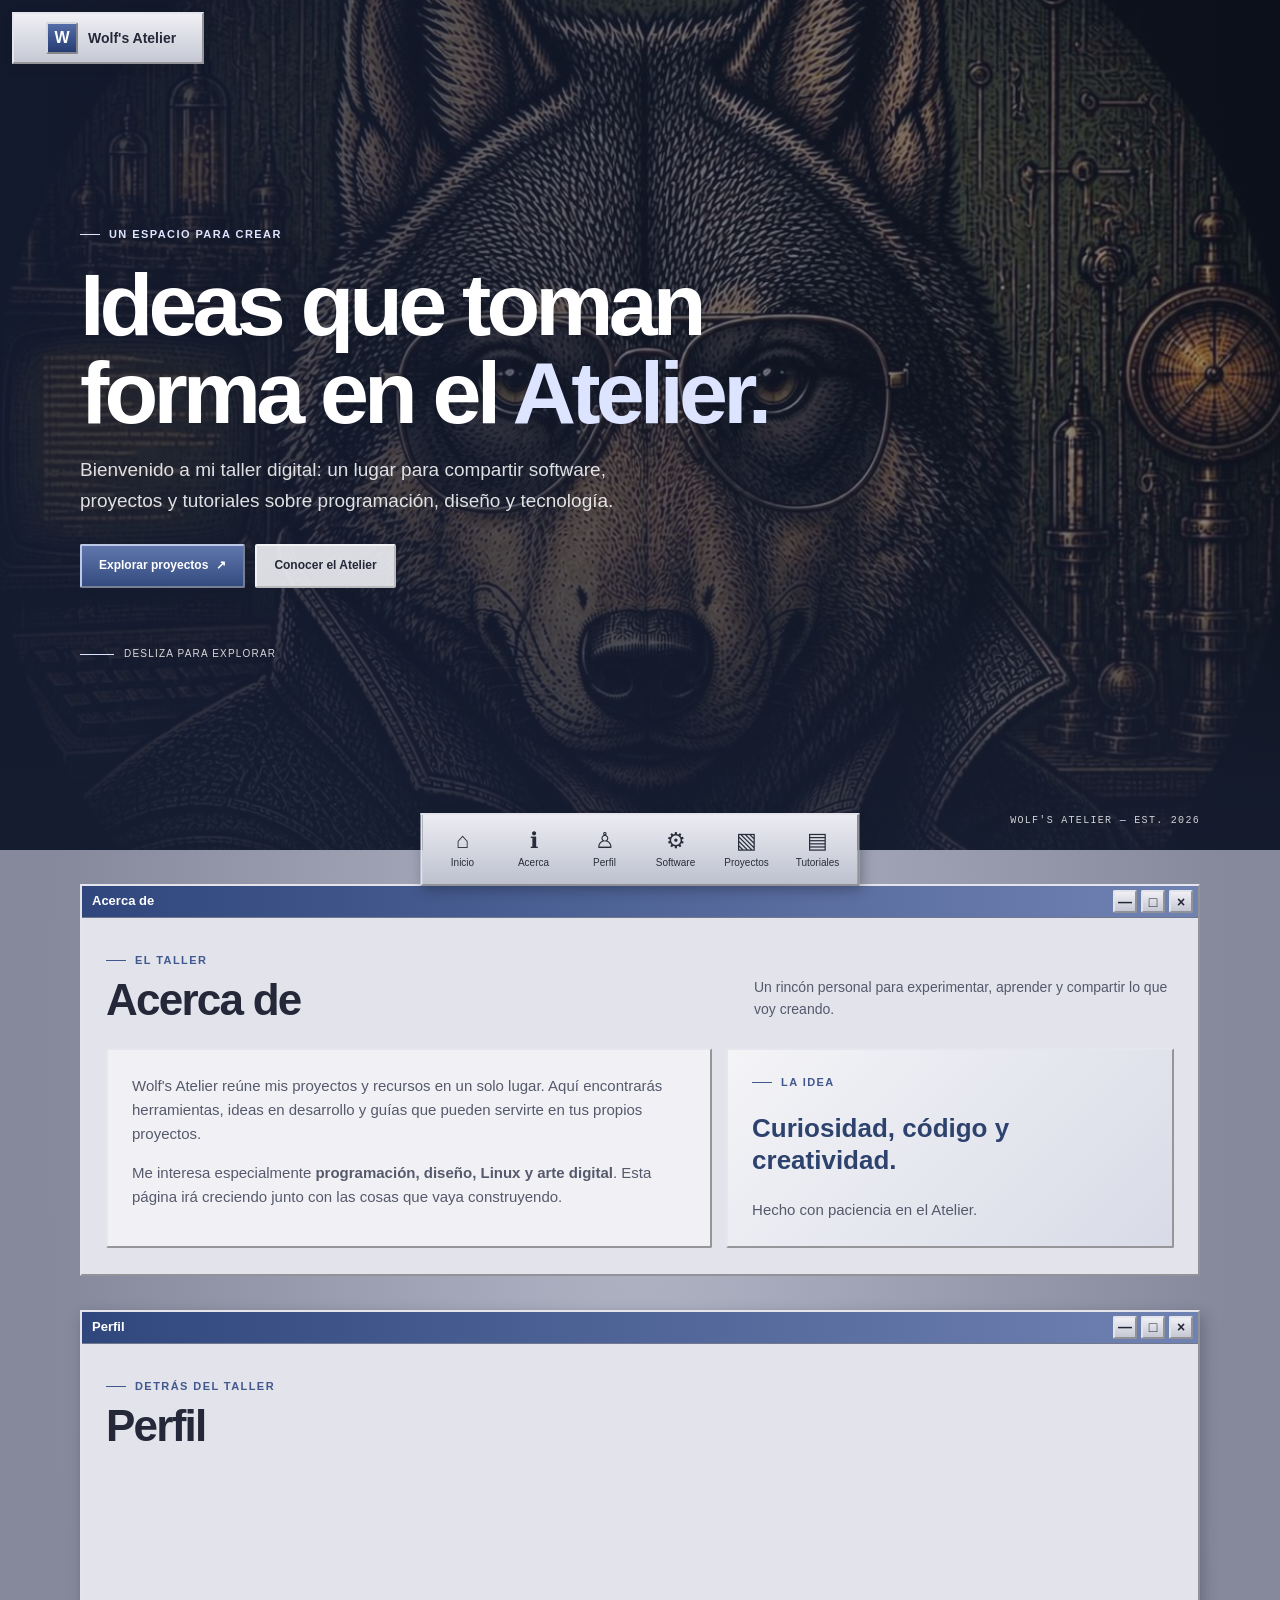
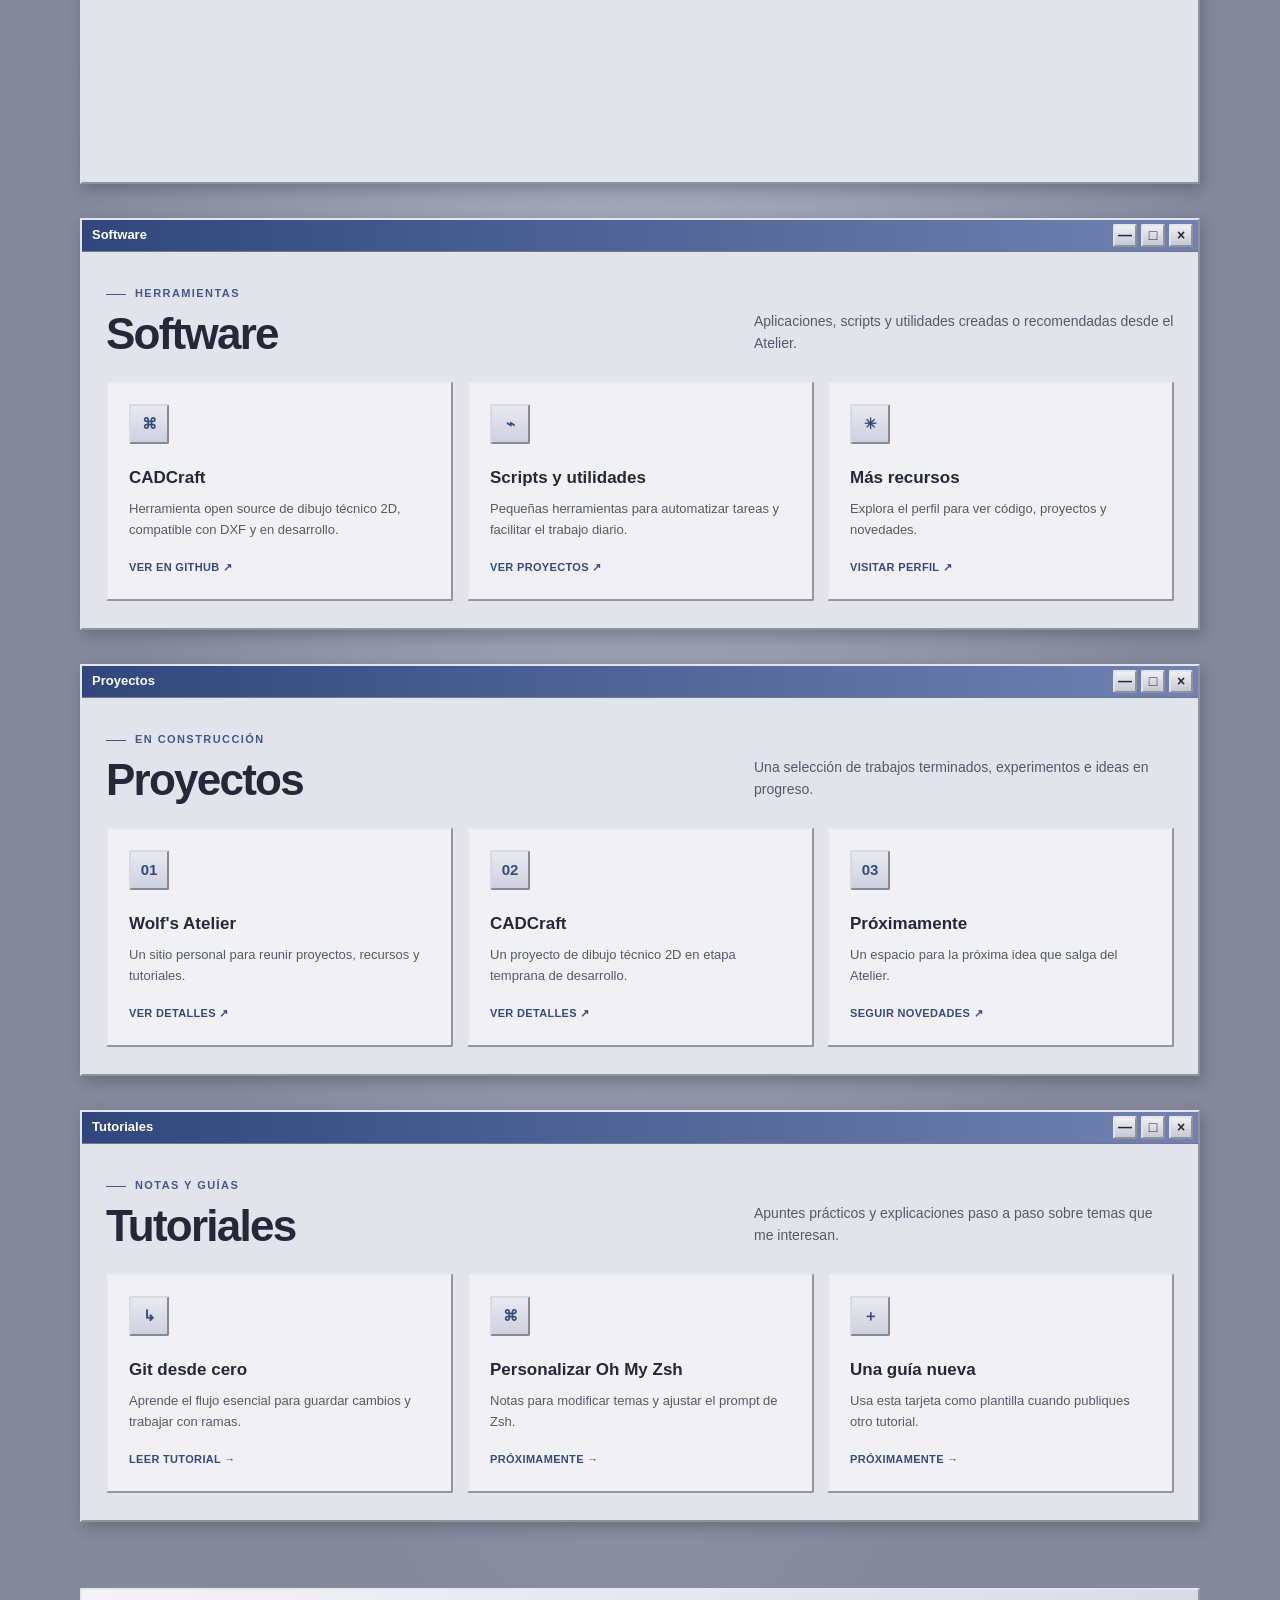
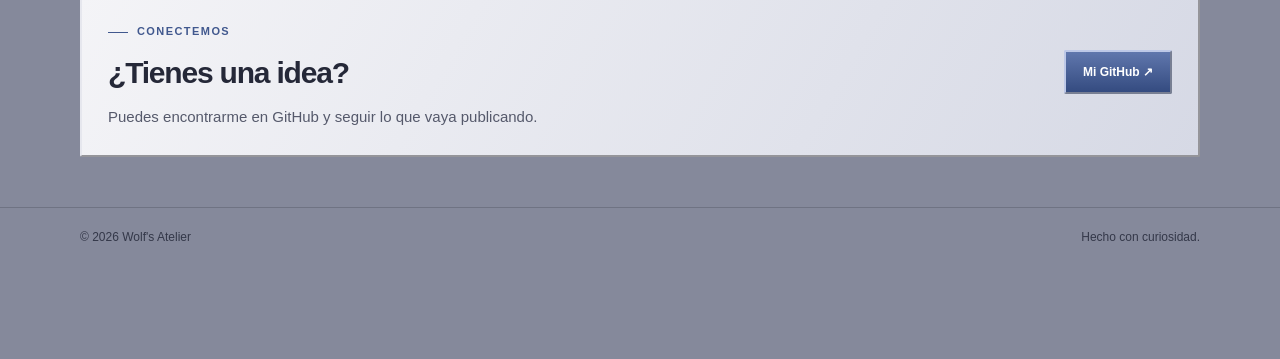
<file: index.html>
<!doctype html>
<html lang="es">
  <head>
    <meta charset="UTF-8" />
    <meta name="viewport" content="width=device-width, initial-scale=1" />
    <meta name="theme-color" content="#111310" />
    <meta
      name="description"
      content="Wolf's Atelier: software, proyectos y tutoriales."
    />
    <title>Wolf's Atelier — Ideas hechas a mano</title>
    <link rel="stylesheet" href="assets/css/style.css" />
    <script src="assets/js/main.js" defer></script>
  </head>

  <body>
    <header class="site-header cde-panel">
      <div class="wrap nav">
        <a class="brand" href="#inicio" aria-label="Wolf's Atelier, inicio">
          <span class="brand-mark">W</span>
          <span>Wolf's Atelier</span>
        </a>
      </div>
    </header>
    <nav class="cde-dock" aria-label="Navegación principal">
      <a href="#inicio" title="Inicio"><span>⌂</span><small>Inicio</small></a>
      <a href="#acerca" title="Acerca de"
        ><span>ℹ</span><small>Acerca</small></a
      >
      <a href="#perfil" title="Perfil"><span>♙</span><small>Perfil</small></a>
      <a href="#software" title="Software"
        ><span>⚙</span><small>Software</small></a
      >
      <a href="#proyectos" title="Proyectos"
        ><span>▧</span><small>Proyectos</small></a
      >
      <a href="#tutoriales" title="Tutoriales"
        ><span>▤</span><small>Tutoriales</small></a
      >
    </nav>

    <main>
      <section class="hero" id="inicio">
        <div class="hero-backdrop" aria-hidden="true"></div>
        <div class="hero-overlay" aria-hidden="true"></div>

        <div class="wrap hero-content reveal from-left">
          <span class="eyebrow">Un espacio para crear</span>
          <h1>Ideas que toman forma en el <span>Atelier.</span></h1>
          <p class="hero-copy">
            Bienvenido a mi taller digital: un lugar para compartir software,
            proyectos y tutoriales sobre programación, diseño y tecnología.
          </p>

          <div class="actions">
            <a class="button primary" href="#proyectos"
              >Explorar proyectos <span aria-hidden="true">↗</span></a
            >
            <a class="button secondary" href="#acerca">Conocer el Atelier</a>
          </div>

          <a class="scroll-cue" href="#acerca">
            <span class="scroll-line" aria-hidden="true"></span>
            Desliza para explorar
          </a>
        </div>

        <div class="hero-caption">WOLF'S ATELIER <span>—</span> EST. 2026</div>
      </section>

      <div class="wrap">
        <section id="acerca" class="section reveal from-right cde-window">
          <div class="section-head">
            <div>
              <span class="eyebrow">El taller</span>
              <h2>Acerca de</h2>
            </div>
            <p>
              Un rincón personal para experimentar, aprender y compartir lo que
              voy creando.
            </p>
          </div>

          <div class="about-grid">
            <article class="panel">
              <p>
                Wolf's Atelier reúne mis proyectos y recursos en un solo lugar.
                Aquí encontrarás herramientas, ideas en desarrollo y guías que
                pueden servirte en tus propios proyectos.
              </p>
              <p>
                Me interesa especialmente
                <strong>programación, diseño, Linux y arte digital</strong>.
                Esta página irá creciendo junto con las cosas que vaya
                construyendo.
              </p>
            </article>

            <aside class="panel note">
              <span class="eyebrow">La idea</span>
              <strong>Curiosidad, código y creatividad.</strong>
              <p>Hecho con paciencia en el Atelier.</p>
            </aside>
          </div>
        </section>

        <section id="perfil" class="section cde-window">
          <div class="section-head">
            <div>
              <span class="eyebrow">Detrás del taller</span>
              <h2>Perfil</h2>
            </div>
          </div>

          <div class="profile reveal blinds">
            <div class="avatar">
              <img src="perfil.jpeg" alt="Retrato de Wolf" />
            </div>
            <div>
              <h3>Hola, soy Wolf.</h3>
              <p>
                Soy desarrollador de software. Disfruto trabajando con C#,
                JavaScript y otras tecnologías, y compartiendo lo que aprendo.
              </p>
              <div class="tags">
                <span class="tag">Tecnología</span>
                <span class="tag">Diseño</span>
                <span class="tag">Open source</span>
              </div>
            </div>
          </div>
        </section>

        <section id="software" class="section cde-window">
          <div class="section-head">
            <div>
              <span class="eyebrow">Herramientas</span>
              <h2>Software</h2>
            </div>
            <p>
              Aplicaciones, scripts y utilidades creadas o recomendadas desde el
              Atelier.
            </p>
          </div>

          <div class="cards">
            <article class="card reveal flip">
              <div class="card-icon" aria-hidden="true">⌘</div>
              <h3>CADCraft</h3>
              <p>
                Herramienta open source de dibujo técnico 2D, compatible con DXF
                y en desarrollo.
              </p>
              <a
                class="card-link"
                href="https://github.com/wolfsatelier"
                target="_blank"
                rel="noreferrer"
                >Ver en GitHub ↗</a
              >
            </article>

            <article class="card reveal flip">
              <div class="card-icon" aria-hidden="true">⌁</div>
              <h3>Scripts y utilidades</h3>
              <p>
                Pequeñas herramientas para automatizar tareas y facilitar el
                trabajo diario.
              </p>
              <a
                class="card-link"
                href="https://github.com/wolfsatelier"
                target="_blank"
                rel="noreferrer"
                >Ver proyectos ↗</a
              >
            </article>

            <article class="card reveal flip">
              <div class="card-icon" aria-hidden="true">✳</div>
              <h3>Más recursos</h3>
              <p>Explora el perfil para ver código, proyectos y novedades.</p>
              <a
                class="card-link"
                href="https://github.com/wolfsatelier"
                target="_blank"
                rel="noreferrer"
                >Visitar perfil ↗</a
              >
            </article>
          </div>
        </section>

        <section id="proyectos" class="section cde-window">
          <div class="section-head">
            <div>
              <span class="eyebrow">En construcción</span>
              <h2>Proyectos</h2>
            </div>
            <p>
              Una selección de trabajos terminados, experimentos e ideas en
              progreso.
            </p>
          </div>

          <div class="cards">
            <article class="card reveal from-top">
              <div class="card-icon" aria-hidden="true">01</div>
              <h3>Wolf's Atelier</h3>
              <p>
                Un sitio personal para reunir proyectos, recursos y tutoriales.
              </p>
              <a
                class="card-link"
                href="https://github.com/wolfsatelier"
                target="_blank"
                rel="noreferrer"
                >Ver detalles ↗</a
              >
            </article>

            <article class="card reveal from-top">
              <div class="card-icon" aria-hidden="true">02</div>
              <h3>CADCraft</h3>
              <p>
                Un proyecto de dibujo técnico 2D en etapa temprana de
                desarrollo.
              </p>
              <a
                class="card-link"
                href="https://github.com/wolfsatelier"
                target="_blank"
                rel="noreferrer"
                >Ver detalles ↗</a
              >
            </article>

            <article class="card reveal from-top">
              <div class="card-icon" aria-hidden="true">03</div>
              <h3>Próximamente</h3>
              <p>Un espacio para la próxima idea que salga del Atelier.</p>
              <a
                class="card-link"
                href="https://github.com/wolfsatelier"
                target="_blank"
                rel="noreferrer"
                >Seguir novedades ↗</a
              >
            </article>
          </div>
        </section>

        <section id="tutoriales" class="section cde-window">
          <div class="section-head">
            <div>
              <span class="eyebrow">Notas y guías</span>
              <h2>Tutoriales</h2>
            </div>
            <p>
              Apuntes prácticos y explicaciones paso a paso sobre temas que me
              interesan.
            </p>
          </div>

          <div class="cards">
            <article class="card reveal tutorial-slide">
              <div class="card-icon" aria-hidden="true">↳</div>
              <h3>Git desde cero</h3>
              <p>
                Aprende el flujo esencial para guardar cambios y trabajar con
                ramas.
              </p>
              <a class="card-link" href="tutorial-git.html">Leer tutorial →</a>
            </article>

            <article class="card reveal tutorial-slide">
              <div class="card-icon" aria-hidden="true">⌘</div>
              <h3>Personalizar Oh My Zsh</h3>
              <p>Notas para modificar temas y ajustar el prompt de Zsh.</p>
              <a class="card-link" href="#tutoriales">Próximamente →</a>
            </article>

            <article class="card reveal tutorial-slide">
              <div class="card-icon" aria-hidden="true">＋</div>
              <h3>Una guía nueva</h3>
              <p>
                Usa esta tarjeta como plantilla cuando publiques otro tutorial.
              </p>
              <a class="card-link" href="#tutoriales">Próximamente →</a>
            </article>
          </div>
        </section>

        <section class="section">
          <div class="contact">
            <div>
              <span class="eyebrow">Conectemos</span>
              <h2>¿Tienes una idea?</h2>
              <p>
                Puedes encontrarme en GitHub y seguir lo que vaya publicando.
              </p>
            </div>
            <a
              class="button primary"
              href="https://github.com/wolfsatelier"
              target="_blank"
              rel="noreferrer"
              >Mi GitHub ↗</a
            >
          </div>
        </section>
      </div>
    </main>

    <footer>
      <div class="wrap footer-inner">
        <span>© <span id="year"></span> Wolf's Atelier</span>
        <span>Hecho con curiosidad.</span>
      </div>
    </footer>
  </body>
</html>
</file>
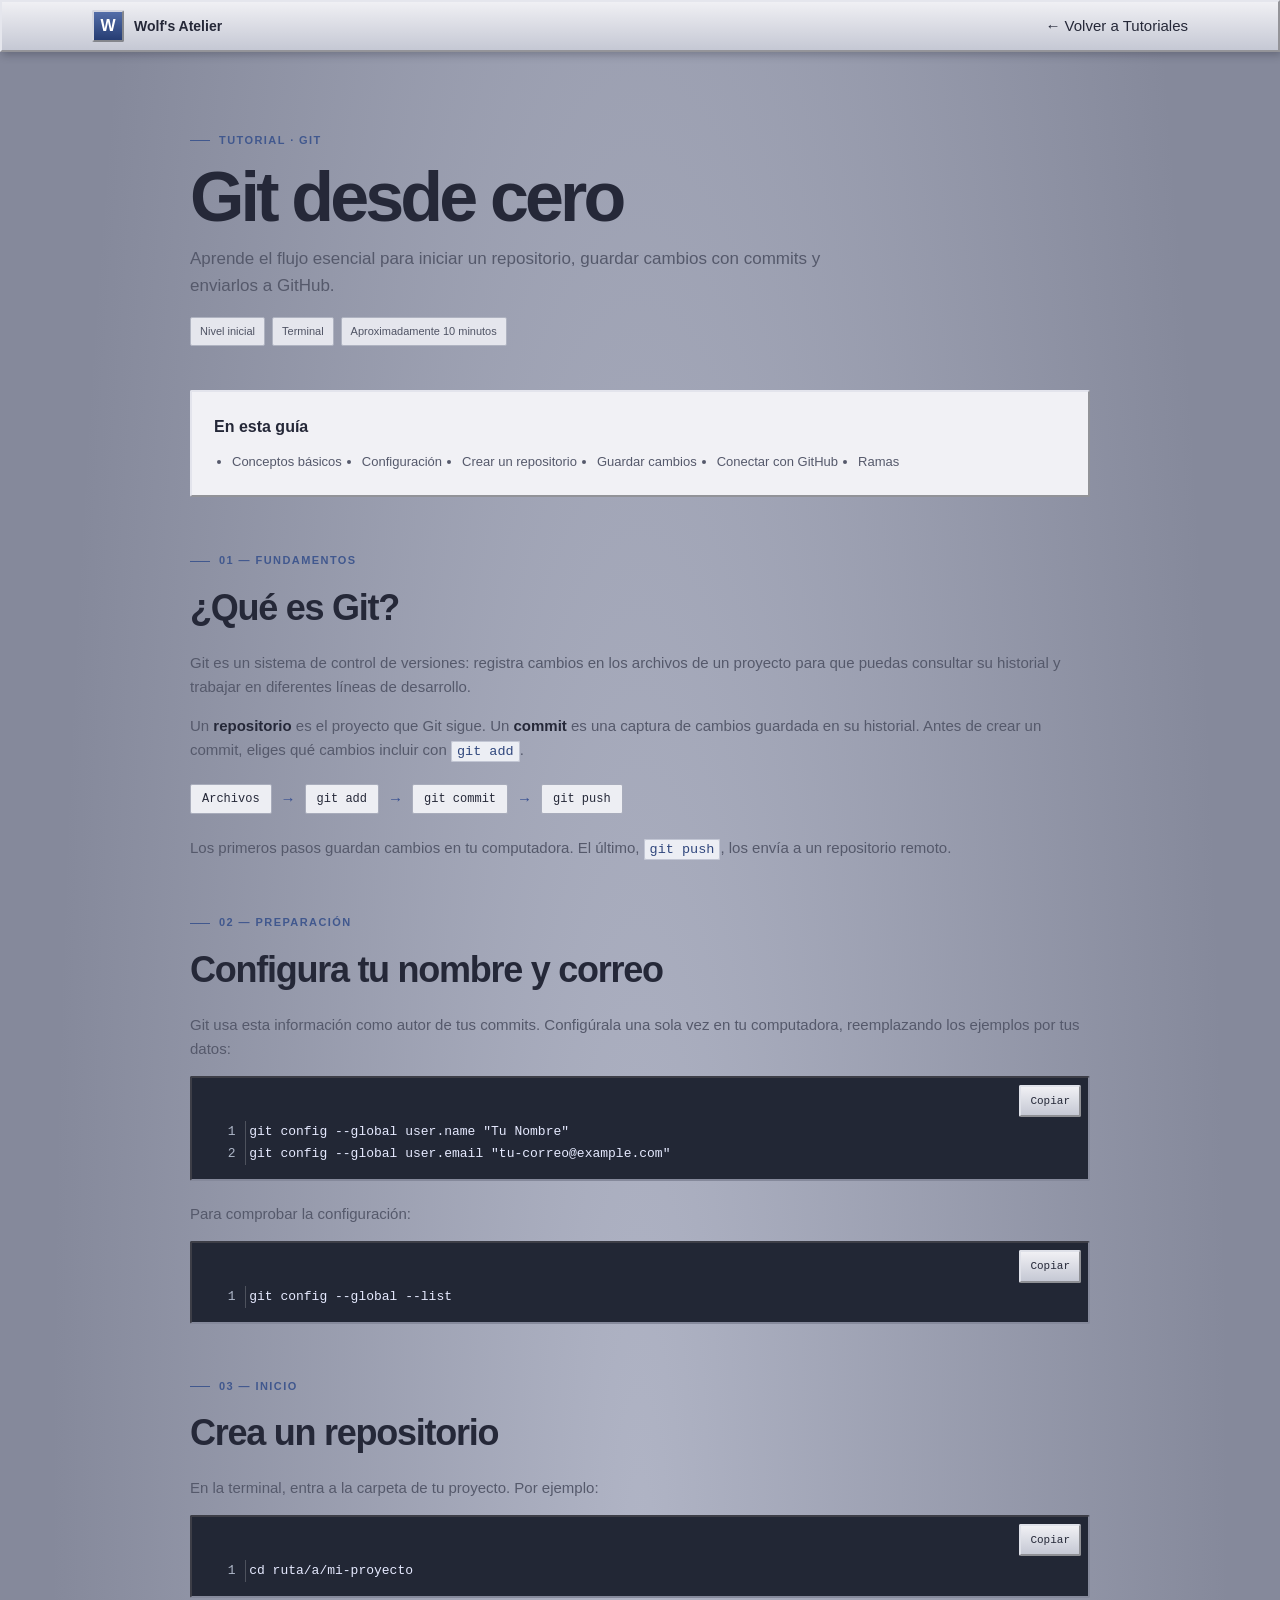
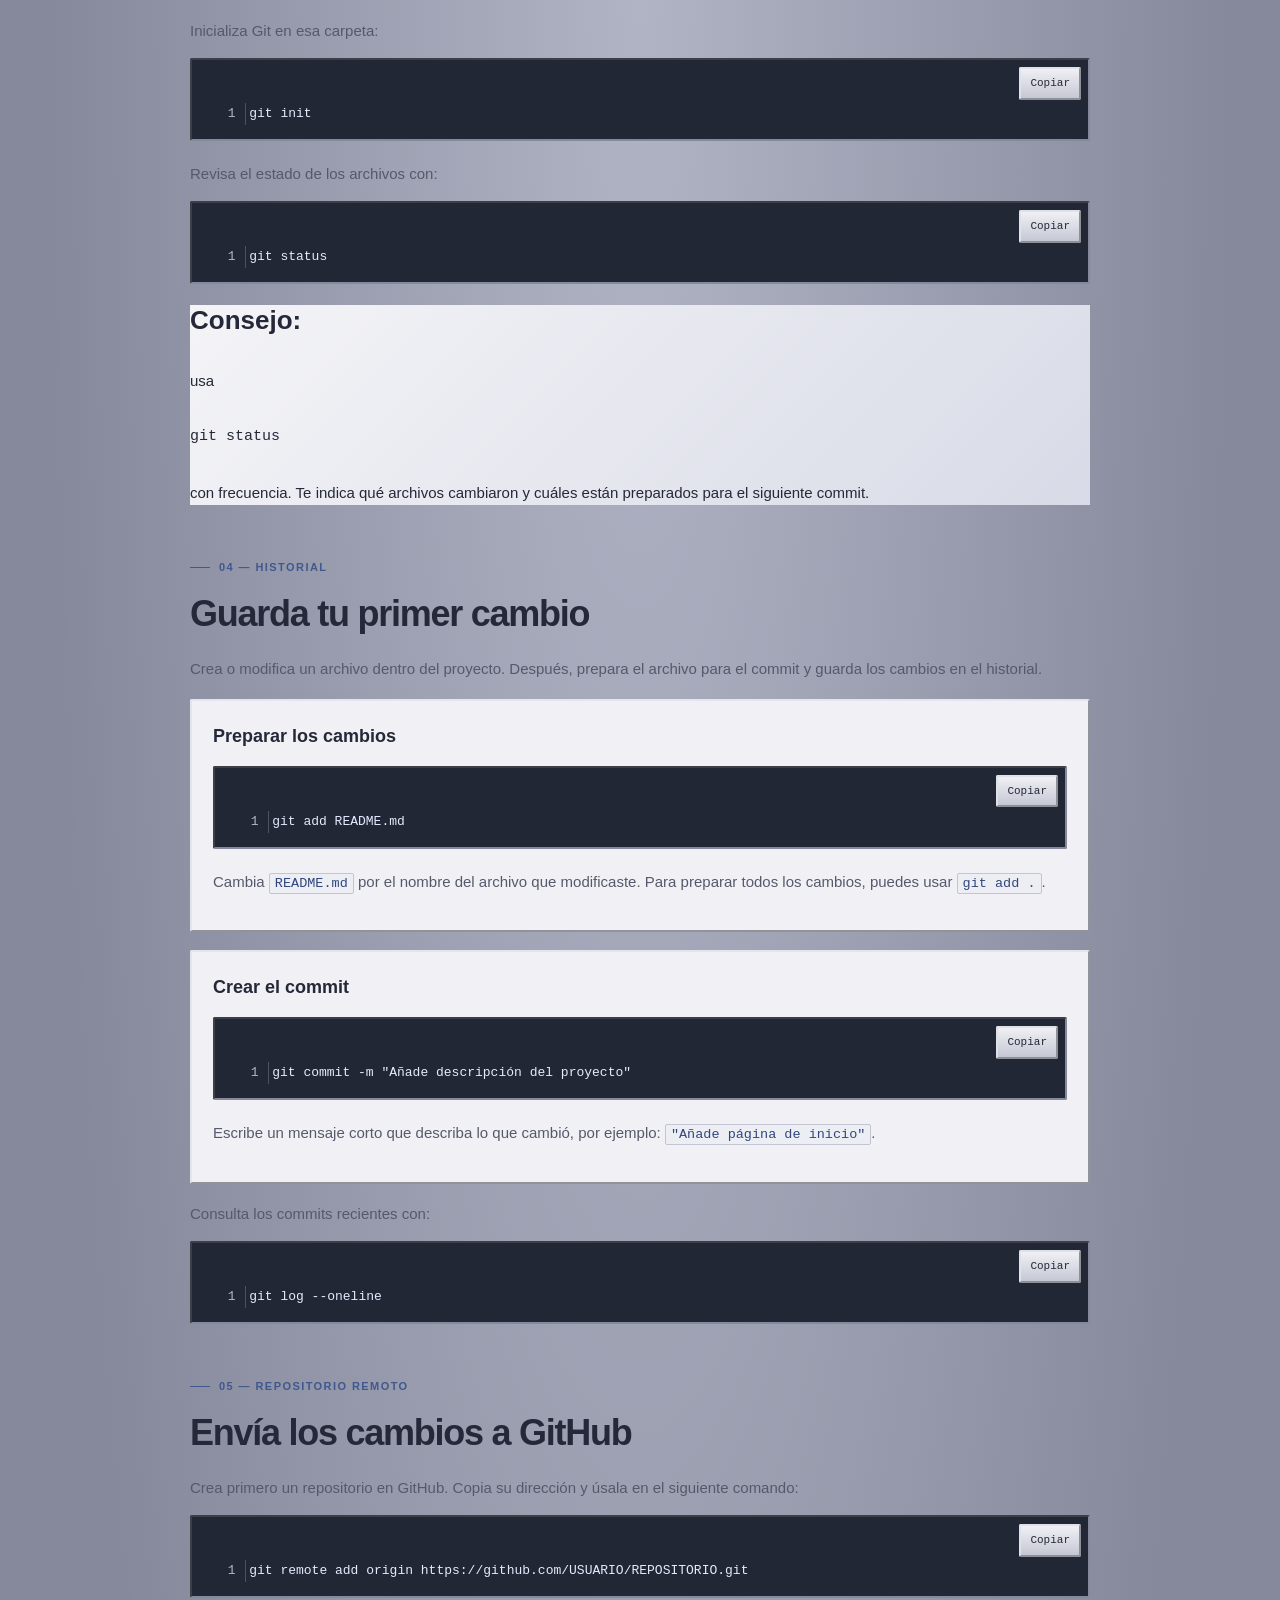
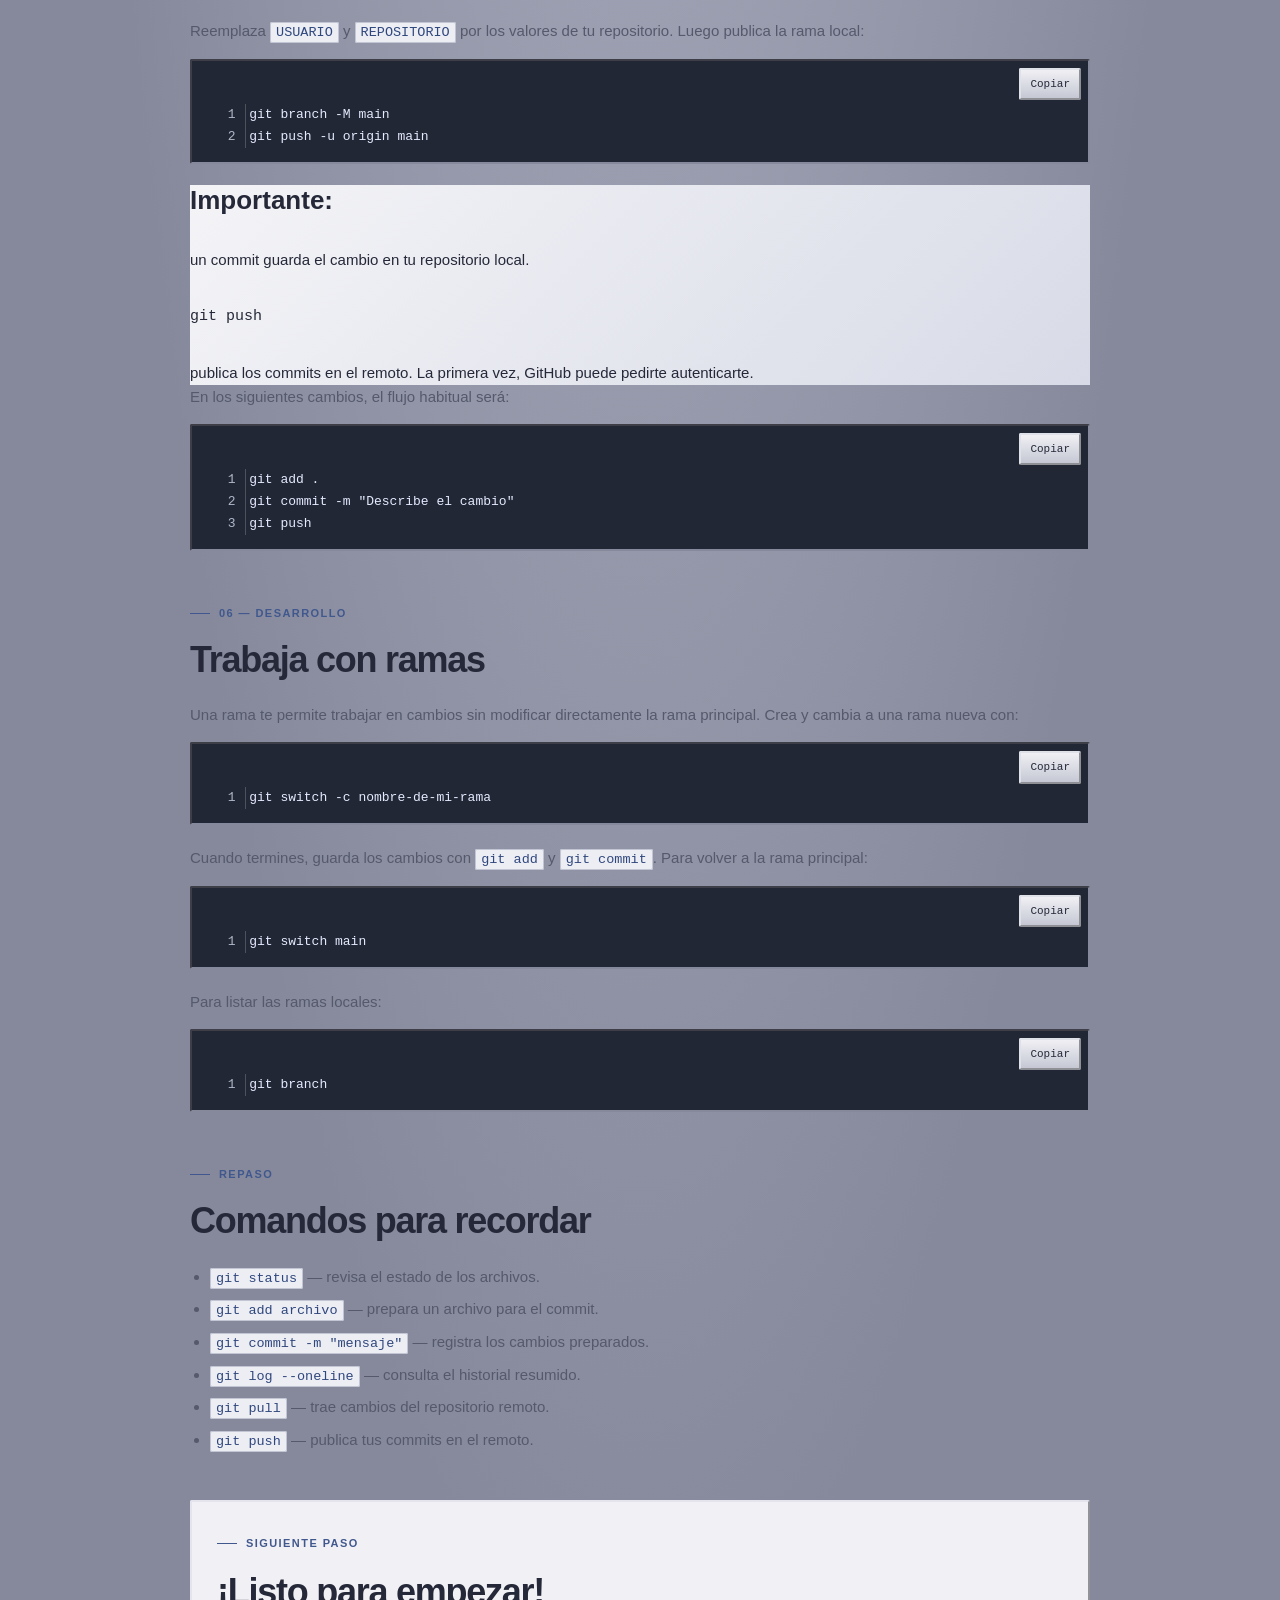
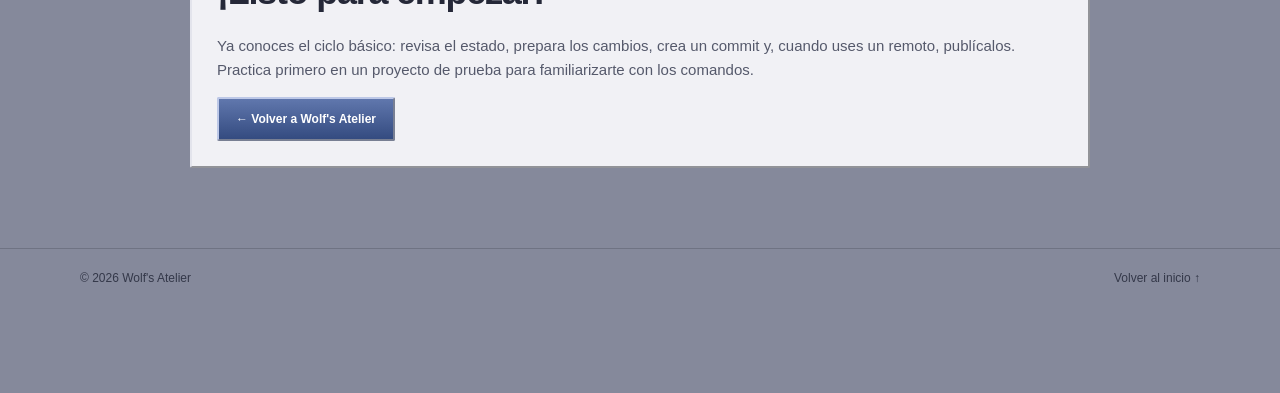
<file: tutorial-git.html>
<!doctype html>
<html lang="es">
  <head>
    <meta charset="UTF-8" />
    <meta name="viewport" content="width=device-width, initial-scale=1" />
    <meta name="theme-color" content="#111310" />
    <meta
      name="description"
      content="Tutorial básico de Git: crea un repositorio, guarda cambios y trabaja con ramas."
    />
    <title>Git desde cero — Wolf's Atelier</title>
    <link rel="stylesheet" href="assets/css/style.css" />
    <script src="assets/js/main.js" defer></script>
  </head>

  <body class="tutorial-page">
    <header class="site-header">
      <div class="wrap nav">
        <a class="brand" href="index.html" aria-label="Wolf's Atelier, inicio">
          <span class="brand-mark">W</span>
          <span>Wolf's Atelier</span>
        </a>
        <a class="back-link" href="index.html#tutoriales"
          >← Volver a Tutoriales</a
        >
      </div>
    </header>

    <main class="wrap tutorial-main">
      <section class="tutorial-hero">
        <span class="eyebrow">Tutorial · Git</span>
        <h1>Git desde <span>cero</span></h1>
        <p class="intro">
          Aprende el flujo esencial para iniciar un repositorio, guardar cambios
          con commits y enviarlos a GitHub.
        </p>
        <div class="meta">
          <span class="tag">Nivel inicial</span>
          <span class="tag">Terminal</span>
          <span class="tag">Aproximadamente 10 minutos</span>
        </div>
      </section>

      <nav class="toc" aria-label="Contenido del tutorial">
        <h2>En esta guía</h2>
        <ul>
          <li><a href="#conceptos">Conceptos básicos</a></li>
          <li><a href="#configuracion">Configuración</a></li>
          <li><a href="#repositorio">Crear un repositorio</a></li>
          <li><a href="#guardar">Guardar cambios</a></li>
          <li><a href="#github">Conectar con GitHub</a></li>
          <li><a href="#ramas">Ramas</a></li>
        </ul>
      </nav>

      <article class="tutorial-content">
        <section id="conceptos">
          <span class="eyebrow">01 — Fundamentos</span>
          <h2>¿Qué es Git?</h2>
          <p>
            Git es un sistema de control de versiones: registra cambios en los
            archivos de un proyecto para que puedas consultar su historial y
            trabajar en diferentes líneas de desarrollo.
          </p>
          <p>
            Un <strong>repositorio</strong> es el proyecto que Git sigue. Un
            <strong>commit</strong> es una captura de cambios guardada en su
            historial. Antes de crear un commit, eliges qué cambios incluir con
            <code>git add</code>.
          </p>
          <div class="flow" aria-label="Flujo de trabajo de Git">
            <span>Archivos</span><b>→</b><span>git add</span><b>→</b>
            <span>git commit</span><b>→</b><span>git push</span>
          </div>
          <p>
            Los primeros pasos guardan cambios en tu computadora. El último,
            <code>git push</code>, los envía a un repositorio remoto.
          </p>
        </section>

        <section id="configuracion">
          <span class="eyebrow">02 — Preparación</span>
          <h2>Configura tu nombre y correo</h2>
          <p>
            Git usa esta información como autor de tus commits. Configúrala una
            sola vez en tu computadora, reemplazando los ejemplos por tus datos:
          </p>
          <pre><code>git config --global user.name "Tu Nombre"
git config --global user.email "tu-correo@example.com"</code></pre>
          <p>Para comprobar la configuración:</p>
          <pre><code>git config --global --list</code></pre>
        </section>

        <section id="repositorio">
          <span class="eyebrow">03 — Inicio</span>
          <h2>Crea un repositorio</h2>
          <p>En la terminal, entra a la carpeta de tu proyecto. Por ejemplo:</p>
          <pre><code>cd ruta/a/mi-proyecto</code></pre>
          <p>Inicializa Git en esa carpeta:</p>
          <pre><code>git init</code></pre>
          <p>Revisa el estado de los archivos con:</p>
          <pre><code>git status</code></pre>
          <aside class="note">
            <strong>Consejo:</strong> usa <code>git status</code> con
            frecuencia. Te indica qué archivos cambiaron y cuáles están
            preparados para el siguiente commit.
          </aside>
        </section>

        <section id="guardar">
          <span class="eyebrow">04 — Historial</span>
          <h2>Guarda tu primer cambio</h2>
          <p>
            Crea o modifica un archivo dentro del proyecto. Después, prepara el
            archivo para el commit y guarda los cambios en el historial.
          </p>

          <div class="step">
            <h3>Preparar los cambios</h3>
            <pre><code>git add README.md</code></pre>
            <p>
              Cambia <code>README.md</code> por el nombre del archivo que
              modificaste. Para preparar todos los cambios, puedes usar
              <code>git add .</code>.
            </p>
          </div>

          <div class="step">
            <h3>Crear el commit</h3>
            <pre><code>git commit -m "Añade descripción del proyecto"</code></pre>
            <p>
              Escribe un mensaje corto que describa lo que cambió, por ejemplo:
              <code>"Añade página de inicio"</code>.
            </p>
          </div>

          <p>Consulta los commits recientes con:</p>
          <pre><code>git log --oneline</code></pre>
        </section>

        <section id="github">
          <span class="eyebrow">05 — Repositorio remoto</span>
          <h2>Envía los cambios a GitHub</h2>
          <p>
            Crea primero un repositorio en GitHub. Copia su dirección y úsala en
            el siguiente comando:
          </p>
          <pre><code>git remote add origin https://github.com/USUARIO/REPOSITORIO.git</code></pre>
          <p>
            Reemplaza <code>USUARIO</code> y <code>REPOSITORIO</code> por los
            valores de tu repositorio. Luego publica la rama local:
          </p>
          <pre><code>git branch -M main
git push -u origin main</code></pre>
          <aside class="note">
            <strong>Importante:</strong> un commit guarda el cambio en tu
            repositorio local. <code>git push</code> publica los commits en el
            remoto. La primera vez, GitHub puede pedirte autenticarte.
          </aside>
          <p>En los siguientes cambios, el flujo habitual será:</p>
          <pre><code>git add .
git commit -m "Describe el cambio"
git push</code></pre>
        </section>

        <section id="ramas">
          <span class="eyebrow">06 — Desarrollo</span>
          <h2>Trabaja con ramas</h2>
          <p>
            Una rama te permite trabajar en cambios sin modificar directamente
            la rama principal. Crea y cambia a una rama nueva con:
          </p>
          <pre><code>git switch -c nombre-de-mi-rama</code></pre>
          <p>
            Cuando termines, guarda los cambios con <code>git add</code> y
            <code>git commit</code>. Para volver a la rama principal:
          </p>
          <pre><code>git switch main</code></pre>
          <p>Para listar las ramas locales:</p>
          <pre><code>git branch</code></pre>
        </section>

        <section>
          <span class="eyebrow">Repaso</span>
          <h2>Comandos para recordar</h2>
          <ul class="command-list">
            <li><code>git status</code> — revisa el estado de los archivos.</li>
            <li>
              <code>git add archivo</code> — prepara un archivo para el commit.
            </li>
            <li>
              <code>git commit -m "mensaje"</code> — registra los cambios
              preparados.
            </li>
            <li>
              <code>git log --oneline</code> — consulta el historial resumido.
            </li>
            <li>
              <code>git pull</code> — trae cambios del repositorio remoto.
            </li>
            <li><code>git push</code> — publica tus commits en el remoto.</li>
          </ul>
        </section>

        <aside class="finish">
          <span class="eyebrow">Siguiente paso</span>
          <h2>¡Listo para empezar!</h2>
          <p>
            Ya conoces el ciclo básico: revisa el estado, prepara los cambios,
            crea un commit y, cuando uses un remoto, publícalos. Practica
            primero en un proyecto de prueba para familiarizarte con los
            comandos.
          </p>
          <a class="button primary" href="index.html#tutoriales"
            >← Volver a Wolf's Atelier</a
          >
        </aside>
      </article>
    </main>

    <footer>
      <div class="wrap footer-inner">
        <span>© <span id="year"></span> Wolf's Atelier</span>
        <a href="index.html">Volver al inicio ↑</a>
      </div>
    </footer>
  </body>
</html>
</file>
<file: assets/css/style.css>
:root {
  color-scheme: light;
  --desktop: #85899b;
  --window: #e2e3eb;
  --window-light: #f1f1f5;
  --window-dark: #c4c7d3;
  --text: #252838;
  --muted: #55596b;
  --accent: #364f91;
  --title-start: #30477d;
  --title-end: #7082b2;
  --line: #9296a6;
  --max-width: 1120px;
  --radius: 3px;
  --shadow: 3px 5px 14px rgba(25, 28, 45, 0.28);
}

* {
  box-sizing: border-box;
}

html {
  scroll-behavior: smooth;
  scroll-padding-top: 80px;
}

body {
  min-width: 320px;
  min-height: 100vh;
  margin: 0;
  padding-bottom: 92px;
  background:
    radial-gradient(ellipse at 50% 30%, #b0b4c5 0%, transparent 65%),
    var(--desktop);
  color: var(--text);
  font-family: Arial, Helvetica, sans-serif;
  font-size: 15px;
  line-height: 1.6;
}

a {
  color: inherit;
  text-decoration: none;
}

a:focus-visible,
button:focus-visible {
  outline: 2px solid #203967;
  outline-offset: 3px;
}

img {
  display: block;
  max-width: 100%;
}

button {
  font: inherit;
}

.wrap {
  width: min(var(--max-width), calc(100% - 40px));
  margin-inline: auto;
}

h1,
h2,
h3,
p {
  margin-top: 0;
}

/* Barra superior */

.site-header {
  position: fixed;
  z-index: 25;
  top: 12px;
  left: 12px;
  width: 15%;
  border: 2px outset #e5e6ed;
  background: linear-gradient(#f0f0f4, #c5c8d4);
  box-shadow: 2px 3px 8px rgba(22, 25, 40, 0.28);
}

.tutorial-page .site-header {
  position: sticky;
  top: 0;
  left: auto;
  width: 100%;
}

.nav {
  min-height: 48px;
  display: flex;
  align-items: center;
  justify-content: space-between;
  gap: 20px;
  padding-inline: 12px;
}

.brand {
  display: inline-flex;
  align-items: center;
  gap: 10px;
  color: #252838;
  font-size: 14px;
  font-weight: 700;
  white-space: nowrap;
}

.brand-mark {
  width: 32px;
  height: 32px;
  display: grid;
  place-items: center;
  border: 2px outset #d4d6e0;
  border-radius: 2px;
  background: linear-gradient(#536da8, #263d73);
  color: #fff;
  font-size: 16px;
}

/* Dock inferior */

.cde-dock {
  position: fixed;
  z-index: 40;
  bottom: 14px;
  left: 50%;
  display: flex;
  gap: 5px;
  padding: 7px;
  transform: translateX(-50%);
  border: 2px outset #e2e3eb;
  background: linear-gradient(#ececf2, #bdc1cf);
  box-shadow: 2px 4px 12px rgba(22, 25, 40, 0.35);
}

.cde-dock a {
  min-width: 66px;
  display: grid;
  justify-items: center;
  gap: 2px;
  padding: 5px;
  border: 1px solid transparent;
  color: #292c3a;
  font-size: 11px;
  text-align: center;
}

.cde-dock a:hover,
.cde-dock a:focus-visible {
  border: 2px outset #e2e3eb;
  background: #d8dae4;
}

.cde-dock a span {
  font-size: 22px;
  line-height: 1.15;
}

.cde-dock small {
  font-size: 10px;
}

/* Ventana de bienvenida */

.hero {
  position: relative;
  min-height: min(850px, 100svh);
  display: flex;
  align-items: center;
  overflow: hidden;
  isolation: isolate;
  background: #555f7d;
}

.hero-backdrop,
.hero-overlay {
  position: absolute;
  z-index: -1;
  inset: 0;
}

.hero-backdrop {
  background-image: url("../../frontal.jpeg");
  background-position: center 42%;
  background-size: cover;
  transform: scale(1.02);
}

.hero-overlay {
  background:
    linear-gradient(90deg, rgba(22, 30, 52, 0.85), rgba(32, 42, 68, 0.38)),
    linear-gradient(0deg, rgba(21, 28, 47, 0.68), transparent 55%);
}

.hero-content {
  padding-top: 100px;
  padding-bottom: 70px;
  color: #fff;
}

.eyebrow {
  display: inline-flex;
  align-items: center;
  gap: 9px;
  color: #41588e;
  font-size: 11px;
  font-weight: 700;
  letter-spacing: 0.13em;
  text-transform: uppercase;
}

.hero .eyebrow {
  color: #dce4ff;
}

.eyebrow::before {
  width: 20px;
  height: 1px;
  background: currentColor;
  content: "";
}

.hero h1 {
  max-width: 780px;
  margin: 18px 0;
  color: #fff;
  font-size: clamp(46px, 8vw, 88px);
  line-height: 1;
  letter-spacing: -0.055em;
}

.hero h1 span {
  color: #dce4ff;
}

.hero-copy {
  max-width: 560px;
  color: rgba(255, 255, 255, 0.86);
  font-size: clamp(16px, 1.8vw, 19px);
}

.actions {
  display: flex;
  flex-wrap: wrap;
  gap: 10px;
  margin-top: 28px;
}

.button {
  min-height: 44px;
  display: inline-flex;
  align-items: center;
  justify-content: center;
  gap: 8px;
  padding: 0 17px;
  border: 2px outset #e1e3ec;
  border-radius: 2px;
  background: linear-gradient(#f0f0f4, #c5c8d4);
  color: #252838;
  font-size: 12px;
  font-weight: 700;
  transition: filter 160ms ease, transform 160ms ease;
}

.button:hover {
  filter: brightness(1.07);
  transform: translateY(-2px);
}

.button.primary {
  border-color: #bdc8e7;
  background: linear-gradient(#6077ad, #344b80);
  color: #fff;
}

.button.secondary {
  border-color: rgba(255, 255, 255, 0.65);
  background: rgba(240, 241, 246, 0.9);
  color: #252838;
}

.scroll-cue {
  display: inline-flex;
  align-items: center;
  gap: 10px;
  margin-top: 58px;
  color: rgba(255, 255, 255, 0.82);
  font-size: 10px;
  letter-spacing: 0.12em;
  text-transform: uppercase;
}

.scroll-line {
  width: 34px;
  height: 1px;
  background: #dce4ff;
}

.hero-caption {
  position: absolute;
  right: max(20px, calc((100vw - var(--max-width)) / 2));
  bottom: 24px;
  color: rgba(255, 255, 255, 0.8);
  font: 10px ui-monospace, SFMono-Regular, Menlo, monospace;
  letter-spacing: 0.13em;
}

.hero-caption span {
  color: #dce4ff;
}

/* Ventanas CDE */

.section {
  padding-block: 32px 0;
  scroll-margin-top: 24px;
}

.cde-window {
  position: relative;
  margin-block: 34px;
  padding: 58px 24px 26px;
  border: 2px outset #e3e4ec;
  background: var(--window);
  box-shadow: var(--shadow);
}

.cde-titlebar {
  position: absolute;
  top: 0;
  right: 0;
  left: 0;
  min-height: 32px;
  display: flex;
  align-items: center;
  justify-content: space-between;
  gap: 12px;
  padding: 3px 5px 3px 10px;
  border-bottom: 1px solid #72788c;
  background: linear-gradient(90deg, var(--title-start), var(--title-end));
  color: #fff;
}

.cde-title {
  overflow: hidden;
  font-size: 13px;
  font-weight: 700;
  text-overflow: ellipsis;
  white-space: nowrap;
}

.cde-controls {
  display: flex;
  flex: 0 0 auto;
  gap: 4px;
}

.cde-controls button {
  width: 24px;
  height: 23px;
  padding: 0;
  border: 2px outset #e2e3eb;
  border-radius: 2px;
  background: linear-gradient(#f0f0f4, #c5c8d4);
  color: #222638;
  font: 700 14px/1 Arial, sans-serif;
  cursor: pointer;
}

.cde-controls button:active {
  border-style: inset;
}

.cde-window.is-minimized > :not(.cde-titlebar) {
  display: none;
}

.cde-window.is-maximized {
  position: fixed;
  z-index: 35;
  inset: 62px 12px 82px;
  overflow: auto;
  margin: 0;
}

.cde-window[hidden] {
  display: none !important;
}

/* Encabezados y bloques de contenido */

.section-head {
  display: flex;
  align-items: end;
  justify-content: space-between;
  gap: 24px;
  margin-bottom: 24px;
}

.section-head h2 {
  margin: 7px 0 0;
  color: var(--text);
  font-size: clamp(30px, 4vw, 44px);
  line-height: 1.08;
  letter-spacing: -0.04em;
}

.section-head > p {
  max-width: 420px;
  margin-bottom: 3px;
  color: var(--muted);
  font-size: 14px;
}

.about-grid {
  display: grid;
  grid-template-columns: 1.15fr 0.85fr;
  gap: 14px;
}

.panel,
.card,
.profile,
.contact {
  border: 2px outset #e6e7ee;
  border-radius: 2px;
  background: var(--window-light);
}

.panel {
  padding: 24px;
}

.panel p,
.profile p,
.card p,
.contact p {
  color: var(--muted);
}

.panel p:last-child {
  margin-bottom: 0;
}

.note {
  min-height: 200px;
  display: flex;
  flex-direction: column;
  justify-content: space-between;
  background: linear-gradient(135deg, #f4f4f7, #d8dbe7);
}

.note strong {
  max-width: 330px;
  color: #2e426e;
  font-size: 26px;
  line-height: 1.2;
}

.note p {
  margin-bottom: 0;
  color: var(--muted);
}

.profile {
  display: grid;
  grid-template-columns: 0.72fr 1.28fr;
  align-items: center;
  gap: 28px;
  padding: 24px;
}

.avatar {
  min-height: 230px;
  display: grid;
  place-items: center;
  overflow: hidden;
  border: 2px inset #d4d6e0;
  background:
    radial-gradient(circle, rgba(80, 103, 158, 0.2), transparent 65%),
    #d6d9e4;
}

.avatar img {
  width: 75%;
  height: 210px;
  object-fit: contain;
}

.profile h3 {
  margin-bottom: 9px;
  font-size: 27px;
  letter-spacing: -0.03em;
}

.tags,
.meta {
  display: flex;
  flex-wrap: wrap;
  gap: 7px;
  margin-top: 16px;
}

.tag {
  padding: 5px 9px;
  border: 1px solid #afb3c1;
  border-radius: 2px;
  background: #e5e6ed;
  color: #4f5364;
  font-size: 11px;
}

/* Tarjetas */

.cards {
  display: grid;
  grid-template-columns: repeat(3, minmax(0, 1fr));
  gap: 14px;
}

.card {
  min-height: 220px;
  padding: 21px;
  transition: transform 180ms ease, filter 180ms ease;
}

.card:hover {
  filter: brightness(1.04);
  transform: translateY(-3px);
}

.card-icon {
  width: 40px;
  height: 40px;
  display: grid;
  place-items: center;
  margin-bottom: 20px;
  border: 2px outset #d7d9e3;
  border-radius: 2px;
  background: linear-gradient(#e9eaf0, #cdd1df);
  color: #344b80;
  font-size: 15px;
  font-weight: 700;
}

.card h3 {
  margin-bottom: 8px;
  color: var(--text);
  font-size: 17px;
}

.card p {
  min-height: 42px;
  font-size: 13px;
}

.card-link {
  color: #344b80;
  font-size: 11px;
  font-weight: 700;
  letter-spacing: 0.03em;
  text-transform: uppercase;
}

.card-link:hover {
  text-decoration: underline;
}

/* Contacto y pie */

.contact {
  display: flex;
  align-items: center;
  justify-content: space-between;
  gap: 22px;
  padding: 26px;
  background: linear-gradient(120deg, #f4f4f7, #d6d9e5);
}

.contact h2 {
  margin: 8px 0;
  font-size: 30px;
  letter-spacing: -0.04em;
}

.contact p {
  margin-bottom: 0;
}

footer {
  margin-top: 50px;
  padding-block: 20px;
  border-top: 1px solid rgba(32, 38, 49, 0.22);
  color: #343849;
  font-size: 12px;
}

.footer-inner {
  display: flex;
  justify-content: space-between;
  gap: 16px;
}

/* Página de tutorial */

.tutorial-main {
  width: min(900px, calc(100% - 40px));
  margin-inline: auto;
  padding-block: 44px 30px;
}

.tutorial-hero {
  padding: 28px 0 22px;
}

.tutorial-hero h1 {
  margin: 13px 0;
  color: var(--text);
  font-size: clamp(40px, 7vw, 70px);
  line-height: 1;
  letter-spacing: -0.055em;
}

.intro {
  max-width: 680px;
  color: var(--muted);
  font-size: 17px;
}

.toc,
.step,
.finish {
  border: 2px outset #e3e4ec;
  border-radius: 2px;
  background: var(--window-light);
}

.toc {
  margin: 22px 0 48px;
  padding: 22px;
}

.toc h2 {
  margin-bottom: 12px;
  font-size: 16px;
}

.toc ul {
  display: flex;
  flex-wrap: wrap;
  gap: 8px 20px;
  margin: 0;
  padding-left: 18px;
  color: var(--muted);
  font-size: 13px;
}

.toc a:hover {
  color: var(--accent);
  text-decoration: underline;
}

.tutorial-content > section {
  margin: 46px 0;
  scroll-margin-top: 85px;
}

.tutorial-content h2 {
  margin: 9px 0 14px;
  font-size: clamp(27px, 4vw, 36px);
  letter-spacing: -0.035em;
}

.tutorial-content h3 {
  margin: 0 0 9px;
  font-size: 18px;
}

.tutorial-content p,
.tutorial-content li {
  color: var(--muted);
}

.tutorial-content strong {
  color: var(--text);
}

.flow {
  display: flex;
  flex-wrap: wrap;
  align-items: center;
  gap: 9px;
  margin: 22px 0;
}

.flow span {
  padding: 7px 11px;
  border: 1px solid #a8acbb;
  border-radius: 2px;
  background: #edeef3;
  color: var(--text);
  font: 12px ui-monospace, SFMono-Regular, Menlo, monospace;
}

.flow b {
  color: var(--accent);
}

.step {
  margin: 18px 0;
  padding: 21px;
}

.command-list {
  padding-left: 20px;
}

.command-list li {
  margin: 8px 0;
}

/* Bloques de código: aspecto de terminal */

pre {
  position: relative;
  overflow-x: auto;
  margin: 15px 0 21px;
  padding: 43px 14px 14px 0;
  border: 2px inset #85899b;
  border-radius: 2px;
  background: #222735;
  color: #e6eaff;
  font-size: 13px;
  line-height: 1.7;
  tab-size: 2;
}

code {
  font-family: ui-monospace, SFMono-Regular, Menlo, Consolas, monospace;
}

.tutorial-content p code,
.tutorial-content li code {
  padding: 2px 5px;
  border: 1px solid #c2c6d4;
  border-radius: 2px;
  background: #eceef4;
  color: #30477d;
  font-size: 0.9em;
}

pre code {
  display: block;
}

.code-line {
  position: relative;
  display: block;
  min-height: 1.7em;
  padding-left: 4.4em;
  white-space: pre;
}

.code-line::before {
  position: absolute;
  left: 0;
  width: 3.35em;
  padding-right: 0.75em;
  border-right: 1px solid rgba(255, 255, 255, 0.2);
  color: #aeb7c8;
  content: attr(data-line);
  text-align: right;
  user-select: none;
}

.copy-button {
  position: absolute;
  top: 7px;
  right: 7px;
  padding: 5px 9px;
  border: 2px outset #dfe1e9;
  border-radius: 2px;
  background: linear-gradient(#f0f0f4, #c5c8d4);
  color: #252838;
  font-size: 11px;
  cursor: pointer;
}

.copy-button:hover {
  background: #fff;
}

.finish {
  margin-top: 48px;
  padding: 25px;
}

.finish h2 {
  margin-top: 10px;
}

/* Animaciones de entrada */
.js-motion .reveal {
  opacity: 0;
  transition:
    opacity 750ms ease,
    transform 750ms cubic-bezier(0.2, 0.7, 0.2, 1),
    clip-path 900ms cubic-bezier(0.2, 0.7, 0.2, 1);
  will-change: opacity, transform, clip-path;
}

.js-motion .from-left {
  transform: translateX(-70px);
}

.js-motion .from-right {
  transform: translateX(70px);
}

.js-motion .blinds {
  clip-path: inset(0 0 100% 0);
}

.js-motion .flip {
  transform: perspective(900px) rotateY(-75deg) translateY(15px);
  transform-origin: left center;
}

.js-motion .from-top {
  transform: translateY(-65px);
}

.js-motion .tutorial-slide {
  transform: translateX(80px);
}

.js-motion .reveal.is-visible {
  opacity: 1;
  transform: none;
  clip-path: inset(0 0 0 0);
}

#software .card:nth-child(2),
#proyectos .card:nth-child(2),
#tutoriales .card:nth-child(2) {
  transition-delay: 120ms;
}

#software .card:nth-child(3),
#proyectos .card:nth-child(3),
#tutoriales .card:nth-child(3) {
  transition-delay: 240ms;
}

/* Adaptación a pantallas pequeñas */

@media (max-width: 760px) {
  .wrap {
    width: min(var(--max-width), calc(100% - 28px));
  }

  .site-header {
    top: 8px;
    left: 8px;
  }

  .nav {
    min-height: 44px;
  }

  .hero {
    min-height: 760px;
    min-height: 100svh;
  }

  .hero-content {
    padding-top: 120px;
    padding-bottom: 70px;
  }

  .hero-overlay {
    background:
      linear-gradient(90deg, rgba(22, 30, 52, 0.88), rgba(32, 42, 68, 0.48)),
      linear-gradient(0deg, rgba(21, 28, 47, 0.72), transparent 60%);
  }

  .section {
    padding-top: 22px;
  }

  .cde-window {
    margin-block: 24px;
    padding: 54px 16px 20px;
  }

  .section-head {
    align-items: flex-start;
    flex-direction: column;
    gap: 10px;
  }

  .about-grid,
  .profile {
    grid-template-columns: 1fr;
  }

  .cards {
    grid-template-columns: 1fr;
  }

  .card {
    min-height: 190px;
  }

  .profile {
    gap: 20px;
  }

  .contact {
    align-items: flex-start;
    flex-direction: column;
  }

  .cde-dock {
    width: calc(100% - 16px);
    justify-content: space-around;
    gap: 0;
    bottom: 8px;
    padding: 5px 3px;
  }

  .cde-dock a {
    min-width: 0;
    padding-inline: 4px;
  }

  .cde-dock small {
    font-size: 9px;
  }

  .tutorial-main {
    width: calc(100% - 28px);
    padding-top: 32px;
  }

  .toc ul {
    display: block;
  }

  .toc li {
    margin: 7px 0;
  }

  .cde-window.is-maximized {
    inset: 60px 8px 74px;
  }
}

@media (max-width: 380px) {
  .cde-dock a span {
    font-size: 19px;
  }

  .cde-dock small {
    font-size: 8px;
  }

  .hero h1 {
    font-size: 43px;
  }
}

/* Respeta la preferencia de movimiento reducido */
@media (prefers-reduced-motion: reduce) {
  html {
    scroll-behavior: auto;
  }

  .js-motion .reveal,
  .js-motion .reveal.is-visible {
    opacity: 1;
    transform: none;
    clip-path: none;
    transition: none;
  }

  *,
  *::before,
  *::after {
    scroll-behavior: auto !important;
    animation-duration: 0.01ms !important;
    animation-iteration-count: 1 !important;
    transition-duration: 0.01ms !important;
  }
}
</file>
